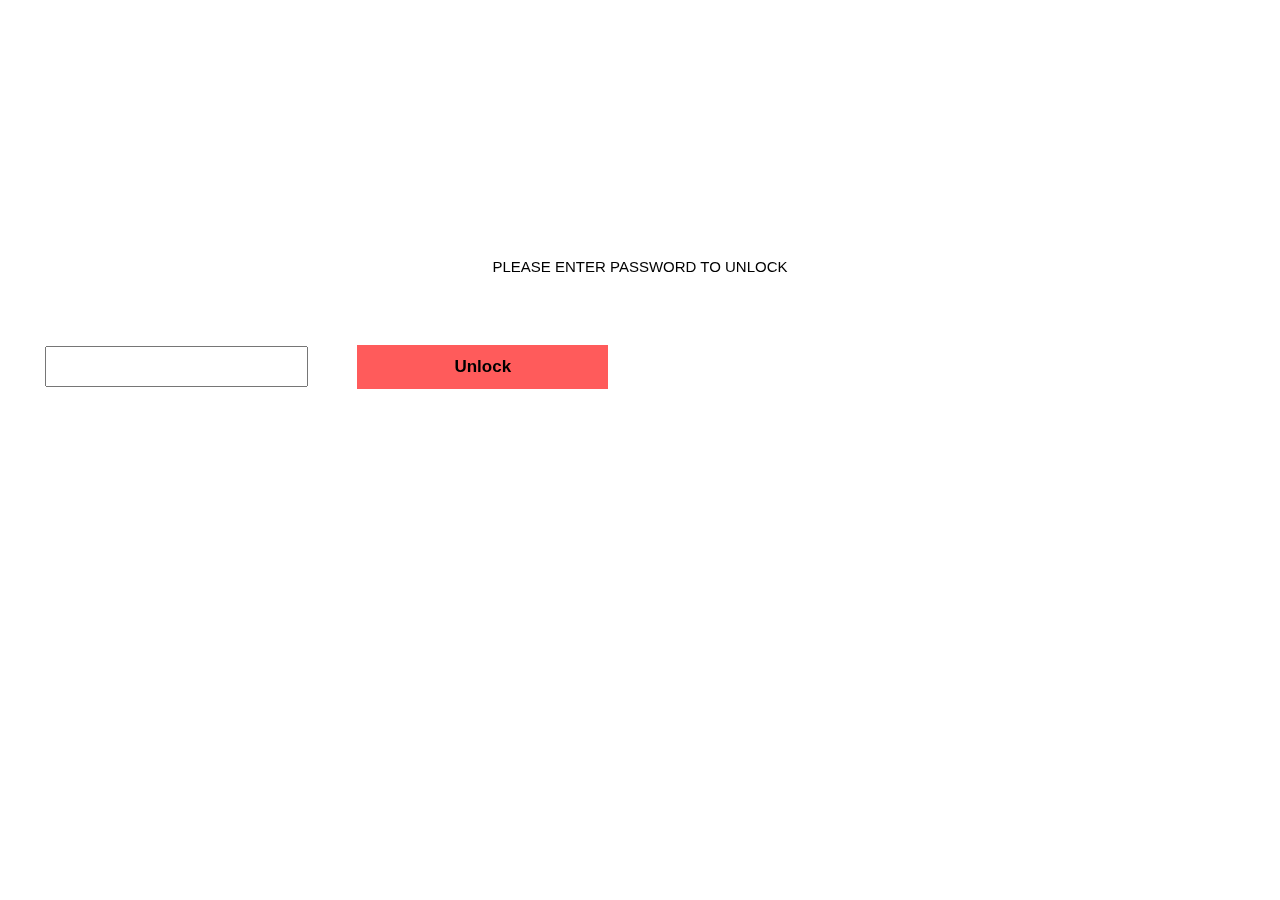
<file: index.html>
<!DOCTYPE html>
<html lang="en">
<head>
  <meta charset="UTF-8">
  <meta name="viewport" content="width=device-width, initial-scale=1.0">
  <meta http-equiv="X-UA-Compatible" content="ie=edge">
  <title>Gellery</title>
  <link rel="stylesheet" href="https://cdnjs.cloudflare.com/ajax/libs/font-awesome/6.5.2/css/all.min.css" integrity="sha512-SnH5WK+bZxgPHs44uWIX+LLJAJ9/2PkPKZ5QiAj6Ta86w+fsb2TkcmfRyVX3pBnMFcV7oQPJkl9QevSCWr3W6A==" crossorigin="anonymous" referrerpolicy="no-referrer" />
  <link rel="icon" href="favicon.png" type="image/x-icon">
  <style>
    *{
  margin: 0px;
  padding: 0px;
  font-family: sans-serif;
}
body{
  height: 100vh;
  width: 100vw;
  position: fixed;
}
video{
  width: 70%;
  margin-left: 15%;
  margin-top: 5%;
}
.lock-container{
  width: 100%;
}
.lock-container .enterPass{
  text-align: center;
  font-size: 15px;
  text-transform: uppercase;
  font-weight: 500;
  font-family: sans-serif;
  margin: 40px 0px;
}
.lock-container input{
  padding: 10px 30px;
  margin-left: 45px;
  margin-top: 10px;
  font-size: 15px;
}
.lock-container button{
  padding: 10px 95px;
  margin-left: 45px;
  margin-top: 30px;
  background: #FF5B5B;
  border: 2px solid #FF5B5B;
  font-size: 17px;
  color: #000000;
  font-weight: 600;
}
@keyframes blink{
  0%{
    font-size: 12px;
  }
  33.33%{
    font-size: 13px;
  }
  100%{
    font-size: 12px;
  }
}
#wrongPass{
 font-weight: 300;
 font-size: 12px;
 margin-left: 45px;
 margin-bottom: -5px;
 color: #DB0505;
 animation: blink 2s infinite;
 display: none;
}

  </style>
  
</head>
<body>
  
  <video src="https://cdn-icons-mp4.flaticon.com/512/12754/12754636.mp4" autoplay muted loop  >https://cdn-icons-mp4.flaticon.com/512/12754/12754636.mp4</video>
 

  <div class="lock-container">
    <p class="enterPass">Please Enter Password To Unlock</p>
    
    
    <p id="wrongPass">wrong password !</p>
    <input autocomplete="off" id="inputPass" type="text">
    
    <button id="submitPass" type="submit">Unlock <i class="fa-solid fa-unlock"></i></button>
    

  </div>
  <script>
    let password = "mukesh@800";
let submitPass = document.getElementById("submitPass");
submitPass.addEventListener("click", submitPassFun);

function submitPassFun() {
  
  let inputPass = document.getElementById("inputPass").value;
  
  if (password === inputPass) {
    window.open("gallery.html")
  }
  else if (password !== inputPass) {
    document.getElementById("wrongPass").style.display = "block";
  }
}

  </script>
</body>
</html>
</file>
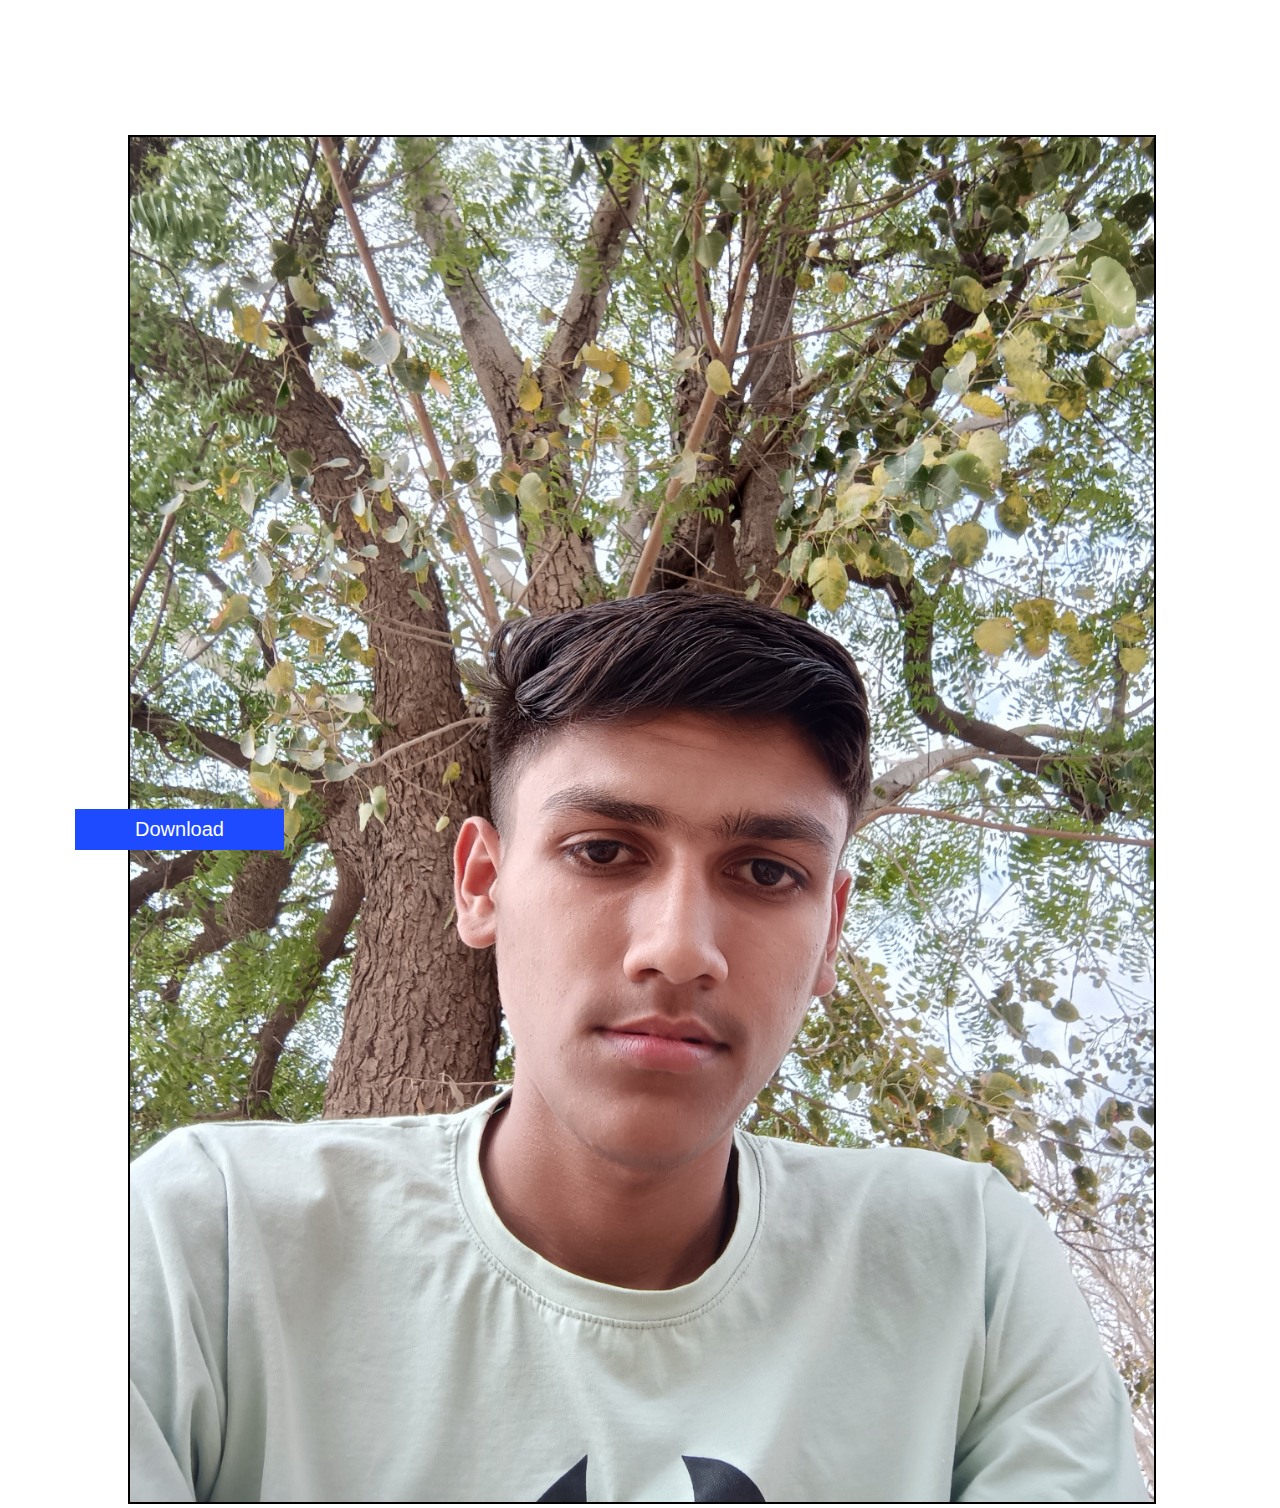
<file: gallery.html>
<!DOCTYPE html>
<html lang="en">
<head>
  <meta charset="UTF-8">
  <meta name="viewport" content="width=device-width, initial-scale=1.0">
  <meta http-equiv="X-UA-Compatible" content="ie=edge">
  <title>Photos</title>
  <link rel="stylesheet" href="https://cdnjs.cloudflare.com/ajax/libs/font-awesome/6.5.2/css/all.min.css" integrity="sha512-SnH5WK+bZxgPHs44uWIX+LLJAJ9/2PkPKZ5QiAj6Ta86w+fsb2TkcmfRyVX3pBnMFcV7oQPJkl9QevSCWr3W6A==" crossorigin="anonymous" referrerpolicy="no-referrer" />
  <link rel="stylesheet" href="style.css">
</head>
<body>
  
  <video autoplay muted loop src="https://cdn-icons-mp4.flaticon.com/512/14674/14674254.mp4">https://cdn-icons-mp4.flaticon.com/512/14674/14674254.mp4</video>
  
  <div class="container">
   <div class="photos">
     <img id="imgValue" src="img1.jpg" alt="" loading="lazy">
   </div>
   <i id="backBtn" class="fa-solid fa-circle-chevron-left left"></i>
   <i id="nextBtn" class="fa-solid fa-circle-chevron-right right"></i>
  </div>
  
  <a id="downloadBtn" href="img1.jpg" download="">Download</a>
  
  
  <script src="main.js">main.js</script>
</body>
</html>
</file>
<file: style.css>
*{
  margin: 0px;
  padding: 0px;
  font-family: sans-serif;
}
body{
  width: 100vw;
}
.container{
  width: 100%;
  height: 100%;
}
.photos{
  margin-top: 135px;
  width: 80%;
  height: 300px;
  margin-left: 10%;
}
.photos img{
  width: 100%;
  border: 2px solid black;
}
.container i{
 font-size: 50px;
 color: #ABACCF;
}
.container .left{
  position: absolute;
  top: 50%;
  left: 20px;
}
.container .right{
  position: absolute;
  top: 50%;
  right: 20px;
}

video{
  width: 20%;
  position: absolute;
  left: 40%;
  top: 13px;
}
a{
  text-decoration: none;
  color: #FFFFFF;
  background: #1E4BFF;
  font-size: 20px;
  padding: 9px 60px;
  margin-left: 75px;
  z-index: 500;
  position: absolute;
  bottom: 50px;
}
</file>
